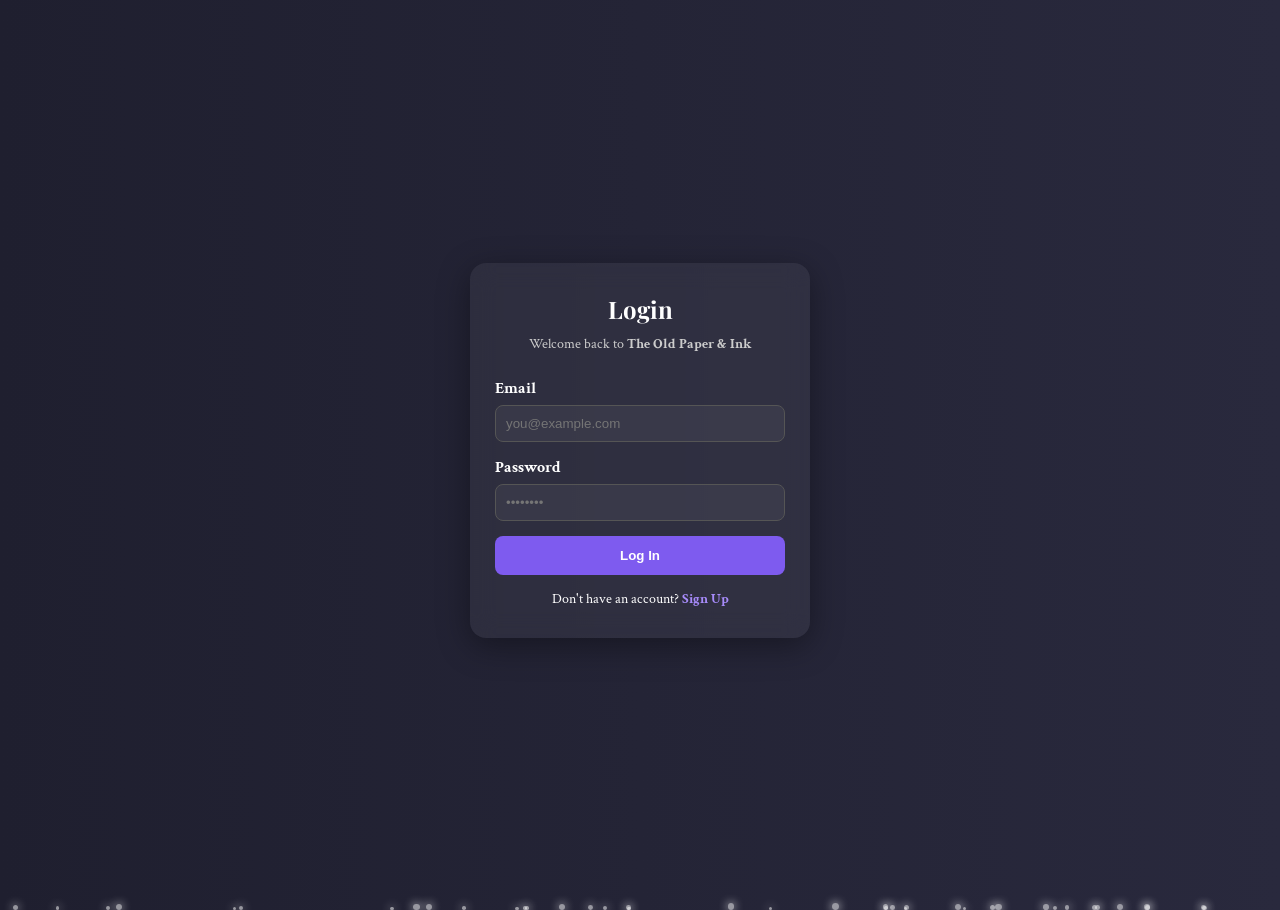
<file: index.html>
<!DOCTYPE html>
<html lang="en">
<head>
  <meta charset="UTF-8" />
  <meta name="viewport" content="width=device-width, initial-scale=1.0"/>
  <title>The Old Paper & Ink | Auth</title>
  <link href="https://fonts.googleapis.com/css2?family=Playfair+Display:wght@700&family=Crimson+Text&display=swap" rel="stylesheet">
  <style>
    * {
      box-sizing: border-box;
      padding: 0;
      margin: 0;
    }

    body {
      font-family: 'Crimson Text', serif;
      background: linear-gradient(to right, #1f1f2f, #29293d);
      height: 100vh;
      overflow: hidden;
      position: relative;
      display: flex;
      align-items: center;
      justify-content: center;
      color: #fff;
    }

    .sparkle {
      position: absolute;
      bottom: -10px;
      width: 6px;
      height: 6px;
      background: #ffffff88;
      box-shadow: 0 0 10px #fff;
      border-radius: 50%;
      animation: rise 6s linear infinite;
    }

    @keyframes rise {
      0% {
        transform: translateY(0) scale(1);
        opacity: 1;
      }
      100% {
        transform: translateY(-110vh) scale(0.5);
        opacity: 0;
      }
    }

    .auth-wrapper {
      background: rgba(255, 255, 255, 0.05);
      border-radius: 16px;
      backdrop-filter: blur(12px);
      box-shadow: 0 8px 32px rgba(0, 0, 0, 0.37);
      width: 340px;
      padding: 30px 25px;
      transition: transform 0.3s ease;
      animation: slideUp 0.6s ease;
      position: relative;
      z-index: 10;
    }

    @keyframes slideUp {
      from {
        transform: translateY(40px);
        opacity: 0;
      }
      to {
        transform: translateY(0);
        opacity: 1;
      }
    }

    h2 {
      text-align: center;
      font-family: 'Playfair Display', serif;
      margin-bottom: 10px;
    }

    p {
      text-align: center;
      font-size: 14px;
      margin-bottom: 25px;
      color: #ccc;
    }

    .form-group {
      margin-bottom: 15px;
    }

    label {
      display: block;
      margin-bottom: 6px;
      font-weight: bold;
    }

    input {
      width: 100%;
      padding: 10px;
      background-color: rgba(255, 255, 255, 0.05);
      border: 1px solid #555;
      border-radius: 8px;
      color: #fff;
      transition: all 0.3s ease;
    }

    input:focus {
      border-color: #9f7aea;
      background-color: rgba(255, 255, 255, 0.08);
      outline: none;
    }

    .btn {
      width: 100%;
      padding: 12px;
      background-color: #7e5bef;
      border: none;
      border-radius: 8px;
      font-weight: bold;
      color: white;
      cursor: pointer;
      transition: background 0.3s ease;
    }

    .btn:hover {
      background-color: #6842d9;
    }

    .toggle-link {
      text-align: center;
      margin-top: 15px;
      font-size: 14px;
    }

    .toggle-link a {
      color: #a78bfa;
      cursor: pointer;
      text-decoration: none;
      font-weight: bold;
    }

    .toggle-link a:hover {
      text-decoration: underline;
    }

    .hidden {
      display: none;
    }

    @media (max-width: 400px) {
      .auth-wrapper {
        width: 90%;
        padding: 25px 20px;
      }
    }
  </style>
</head>
<body>

  <!-- Sparkles -->
  <div id="sparkleContainer"></div>

  <!-- Auth Box -->
  <div class="auth-wrapper" id="authBox">
    <div id="loginForm">
      <h2>Login</h2>
      <p>Welcome back to <strong>The Old Paper & Ink</strong></p>
      <div class="form-group">
        <label for="loginEmail">Email</label>
        <input type="email" id="loginEmail" placeholder="you@example.com" />
      </div>
      <div class="form-group">
        <label for="loginPassword">Password</label>
        <input type="password" id="loginPassword" placeholder="••••••••" />
      </div>
      <button class="btn">Log In</button>
      <div class="toggle-link">
        Don't have an account? <a onclick="toggleForm()">Sign Up</a>
      </div>
    </div>

    <div id="signupForm" class="hidden">
      <h2>Sign Up</h2>
      <p>Begin your magical journey 🌙</p>
      <div class="form-group">
        <label for="signupName">Name</label>
        <input type="text" id="signupName" placeholder="Your full name" />
      </div>
      <div class="form-group">
        <label for="signupEmail">Email</label>
        <input type="email" id="signupEmail" placeholder="you@example.com" />
      </div>
      <div class="form-group">
        <label for="signupPassword">Password</label>
        <input type="password" id="signupPassword" placeholder="Create a password" />
      </div>
      <button id="loginBtn" class="btn">Log In</button>
      <div class="toggle-link">
        Already a member? <a onclick="toggleForm()">Log In</a>
      </div>
    </div>
  </div>

  <script>
    // Form toggler
    function toggleForm() {
      const login = document.getElementById('loginForm');
      const signup = document.getElementById('signupForm');
      login.classList.toggle('hidden');
      signup.classList.toggle('hidden');
    }

    // Basic login simulation
    document.querySelector('.btn').addEventListener('click', function(e) {
      e.preventDefault();
      const email = document.getElementById('loginEmail').value;
      const pass = document.getElementById('loginPassword').value;
      if (email && pass) {
        window.location.href = "home.html";
      } else {
        alert("Please enter email and password.");
      }
    });

    // Sparkles generation
    const container = document.getElementById('sparkleContainer');
    for (let i = 0; i < 40; i++) {
      const sparkle = document.createElement('span');
      sparkle.className = 'sparkle';
      sparkle.style.left = Math.random() * 100 + '%';
      sparkle.style.animationDelay = Math.random() * 6 + 's';
      sparkle.style.width = `${Math.random() * 4 + 3}px`;
      sparkle.style.height = sparkle.style.width;
      container.appendChild(sparkle);
    }
  </script>
</body>
</html>
</file>
